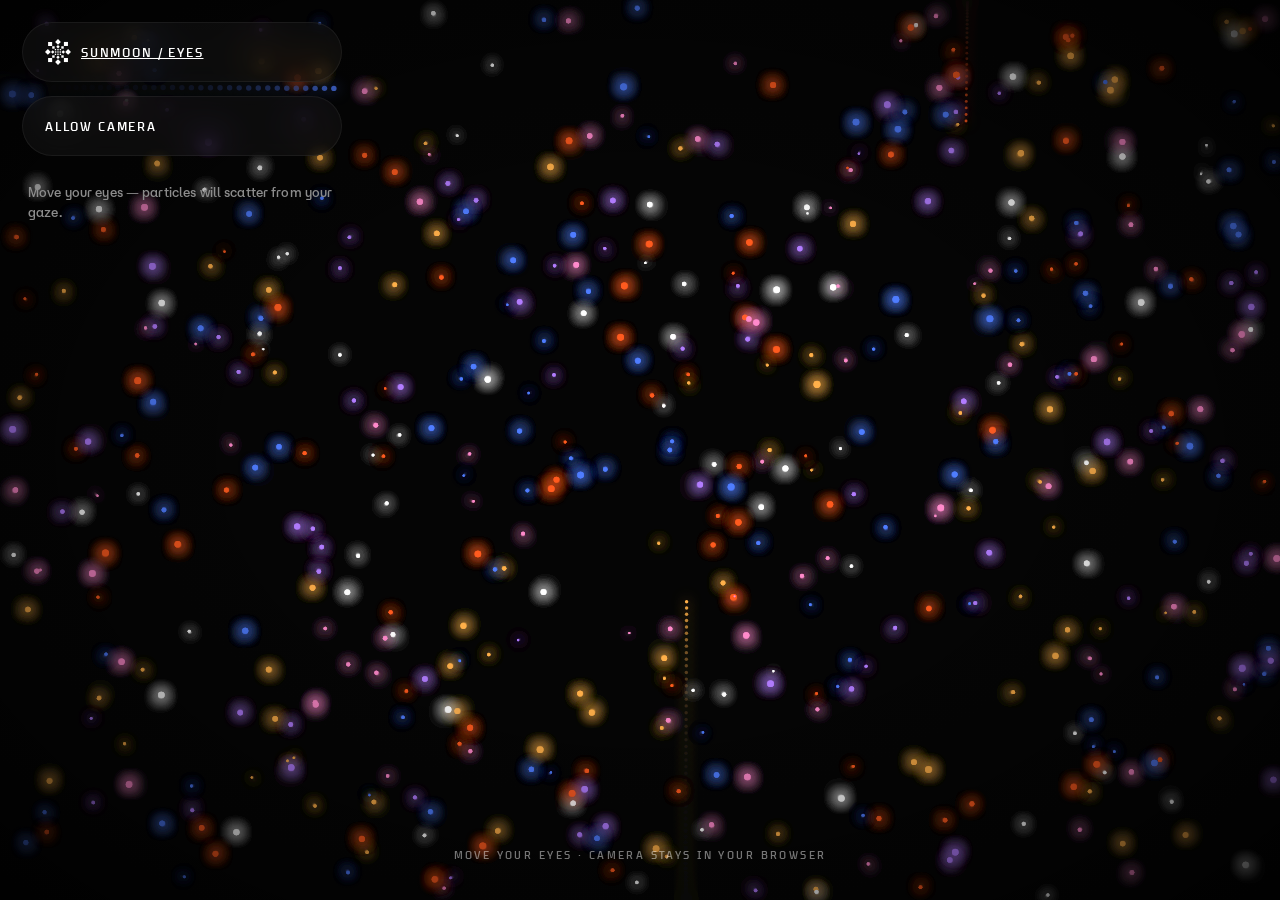
<file: eyes.html>
<!doctype html>
<html lang="en">
<head>
  <meta charset="utf-8">
  <meta name="viewport" content="width=device-width, initial-scale=1, viewport-fit=cover">
  <meta name="description" content="Sunmoon — Eye-driven particle field. Move your eyes; particles scatter.">
  <title>Sunmoon — Eye Particles</title>
  <link rel="icon" type="image/svg+xml" href="logo/icon.svg">

  <link rel="preload" href="fonts/At%20Aero%20TRIAL/AtAeroTRIAL-Medium.otf" as="font" type="font/otf" crossorigin>
  <link rel="preload" href="fonts/tt_octosquares/TT%20Octosquares%20Trial%20Condensed%20Medium.ttf" as="font" type="font/ttf" crossorigin>

  <style>
    @font-face {
      font-family: 'Aero';
      src: url('fonts/At%20Aero%20TRIAL/AtAeroTRIAL-Medium.otf') format('opentype');
      font-weight: 500; font-display: swap;
    }
    @font-face {
      font-family: 'OctoCnd';
      src: url('fonts/tt_octosquares/TT%20Octosquares%20Trial%20Condensed%20Medium.ttf') format('truetype');
      font-weight: 500; font-display: swap;
    }

    *, *::before, *::after { box-sizing: border-box; }
    html, body {
      margin: 0; padding: 0; height: 100%;
      background: #0a0a0b;
      color: #fff;
      font-family: 'Aero', system-ui, sans-serif;
      overflow: hidden;
      -webkit-font-smoothing: antialiased;
    }

    #stage {
      position: fixed; inset: 0;
      width: 100%; height: 100%;
      display: block;
      cursor: crosshair;
    }

    #cam {
      position: fixed;
      right: 22px; bottom: 22px;
      width: 180px; height: 135px;
      border-radius: 12px;
      object-fit: cover;
      transform: scaleX(-1);
      border: 1px solid rgba(255,255,255,.12);
      background: #000;
      opacity: 0;
      transition: opacity .4s ease;
      pointer-events: none;
      z-index: 5;
    }
    #cam.show { opacity: .85; }

    .ui {
      position: fixed;
      left: 22px; top: 22px;
      z-index: 10;
      display: flex; flex-direction: column; gap: 14px;
      max-width: 360px;
      pointer-events: none;
    }

    .pill {
      display: inline-flex; align-items: center; gap: 10px;
      height: 60px; padding: 0 22px;
      border-radius: 999px;
      background: rgba(20,20,20,.55);
      backdrop-filter: blur(18px) saturate(140%);
      -webkit-backdrop-filter: blur(18px) saturate(140%);
      border: 1px solid rgba(255,255,255,.06);
      font-family: 'OctoCnd', system-ui, sans-serif;
      font-size: 13px; font-weight: 500;
      letter-spacing: .14em; text-transform: uppercase;
      color: #fff;
      pointer-events: auto;
    }
    .pill img { width: 26px; height: 26px; }

    button.pill {
      cursor: pointer;
      transition: background .2s ease, transform .2s ease, color .2s ease;
    }
    button.pill:hover { background: #ff5b1f; transform: translateY(-1px); }
    button.pill:disabled { opacity: .55; cursor: default; transform: none; background: rgba(20,20,20,.55); }

    .status {
      pointer-events: none;
      font-family: 'Aero', system-ui, sans-serif;
      font-size: 13px;
      letter-spacing: .01em;
      color: #8c8c8c;
      padding: 0 6px;
      max-width: 320px;
      line-height: 1.5;
    }
    .status b { color: #ffb04a; font-weight: 500; }

    .hint {
      position: fixed;
      left: 50%; bottom: 26px;
      transform: translateX(-50%);
      font-family: 'OctoCnd', system-ui, sans-serif;
      font-size: 11px; font-weight: 500;
      letter-spacing: .22em; text-transform: uppercase;
      color: rgba(255,255,255,.45);
      z-index: 10;
      pointer-events: none;
      white-space: nowrap;
    }

    .vignette {
      position: fixed; inset: 0;
      pointer-events: none;
      z-index: 1;
      background:
        radial-gradient(ellipse at center, transparent 38%, rgba(0,0,0,.45) 78%, rgba(0,0,0,.85) 100%);
    }

    @media (max-width: 600px) {
      #cam { width: 120px; height: 90px; right: 14px; bottom: 14px; }
      .ui { left: 14px; top: 14px; max-width: calc(100% - 28px); }
      .pill { height: 52px; padding: 0 18px; font-size: 12px; }
    }
  </style>
</head>
<body>
  <canvas id="stage" aria-hidden="true"></canvas>
  <div class="vignette" aria-hidden="true"></div>

  <video id="cam" autoplay playsinline muted aria-hidden="true"></video>

  <div class="ui">
    <a href="index.html" class="pill" aria-label="Sunmoon home">
      <img src="logo/icon.svg" alt="">
      <span>SUNMOON / EYES</span>
    </a>
    <button id="start" class="pill" type="button">Allow camera</button>
    <p id="status" class="status">Move your eyes — particles will scatter from your gaze.</p>
  </div>

  <p class="hint">Move your eyes · Camera stays in your browser</p>

  <script type="module" src="js/eye-particles.js"></script>
</body>
</html>
</file>
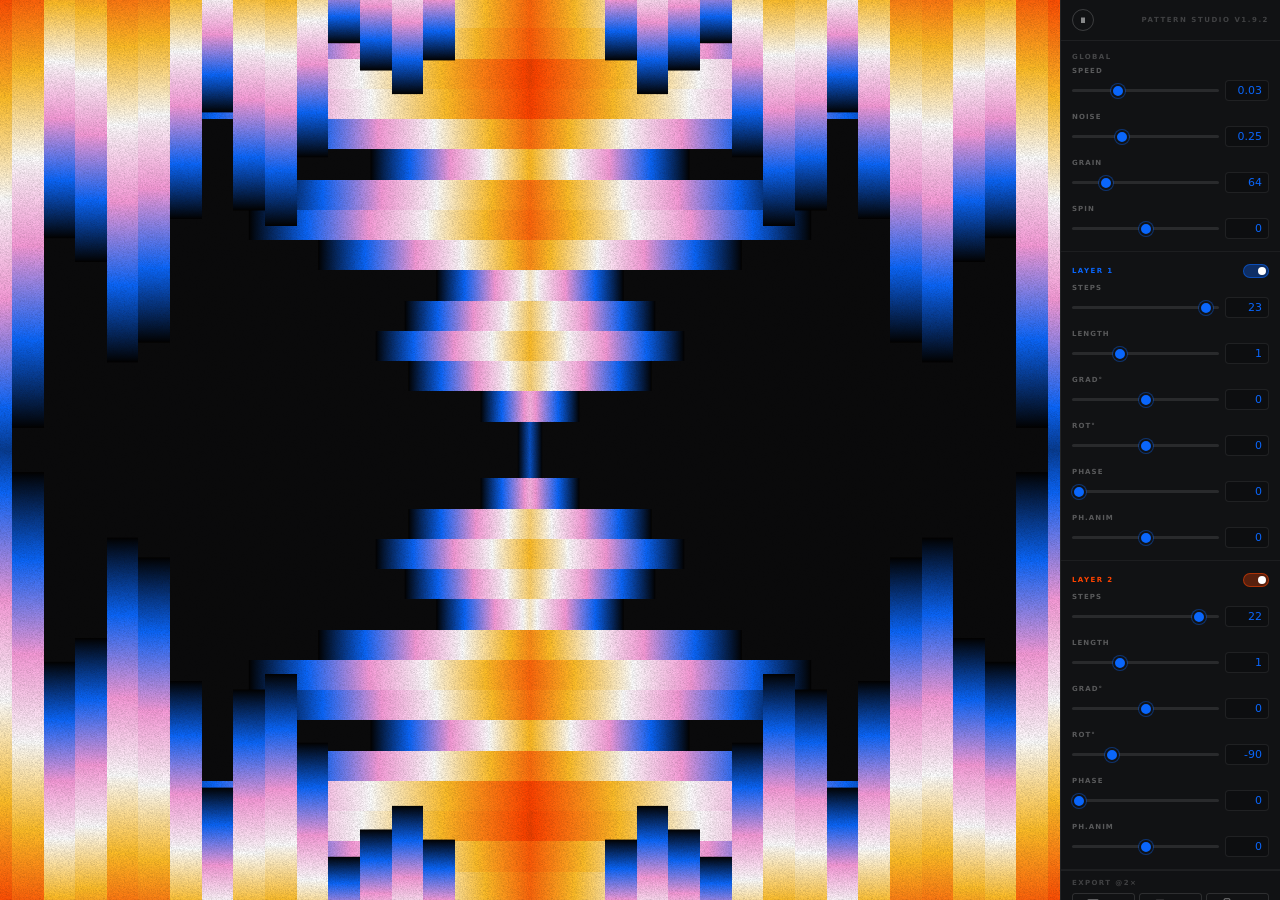
<file: studio/sunmoon_pattern_studio_v197.html>
<!DOCTYPE html>
<html lang="en">
<head>
<meta charset="UTF-8">
<meta name="viewport" content="width=device-width, initial-scale=1.0">
<title>Sunmoon Pattern Studio v1.9.2</title>
<style>
*{box-sizing:border-box;margin:0;padding:0}
html,body{height:100%;background:#0a0a0b;color:#fff;font-family:system-ui,sans-serif;overflow:hidden}
body{display:flex;flex-direction:row}

/* ── Canvas ── */
canvas{display:block;flex:1;height:100%;min-width:0}

/* ── Right panel ── */
#panel{
  width:220px;flex-shrink:0;height:100%;
  background:#111214;
  border-left:1px solid rgba(255,255,255,.07);
  display:flex;flex-direction:column;
  overflow-y:auto;overflow-x:hidden;
}
#panel::-webkit-scrollbar{width:3px}
#panel::-webkit-scrollbar-thumb{background:rgba(255,255,255,.1);border-radius:2px}

/* ── Panel top bar ── */
.ptop{
  display:flex;align-items:center;justify-content:space-between;
  padding:9px 11px;border-bottom:1px solid rgba(255,255,255,.06);
  flex-shrink:0;gap:6px;
}
.ptitle{font-size:7px;font-weight:700;letter-spacing:.22em;text-transform:uppercase;color:rgba(255,255,255,.2)}
.pp{background:transparent;border:1px solid rgba(255,255,255,.18);color:#fff;
    width:22px;height:22px;border-radius:50%;cursor:pointer;font-size:8px;flex-shrink:0}
.pp:hover{border-color:#fff}

/* ── Sections ── */
.sec{padding:12px 11px;border-bottom:1px solid rgba(255,255,255,.05)}
.sec-head{
  font-size:7px;font-weight:700;letter-spacing:.2em;text-transform:uppercase;
  color:rgba(255,255,255,.22);margin-bottom:6px;
  display:flex;align-items:center;justify-content:space-between;
}
.sec-head.l1c{color:#0A66FB}
.sec-head.l2c{color:#FF4400}

/* layer toggle inline */
.tog{
  position:relative;width:26px;height:14px;border-radius:7px;
  background:rgba(255,255,255,.08);border:1px solid rgba(255,255,255,.12);
  cursor:pointer;transition:.2s;flex-shrink:0;
}
.tog.on.t1{background:rgba(10,102,251,.35);border-color:rgba(10,102,251,.55)}
.tog.on.t2{background:rgba(255,68,0,.3);border-color:rgba(255,68,0,.5)}
.tog-t{position:absolute;left:2px;top:2px;width:8px;height:8px;
        border-radius:50%;background:rgba(255,255,255,.3);transition:.2s}
.tog.on .tog-t{left:14px;background:#fff}

/* ── Control row ── */
.cr{display:flex;flex-direction:column;gap:5px;margin-bottom:12px}
.cr:last-child{margin-bottom:0}
.cl{font-size:7px;font-weight:600;letter-spacing:.15em;text-transform:uppercase;
    color:rgba(255,255,255,.3)}
.cr-row{display:flex;align-items:center;gap:6px}

/* fluid range */
input[type=range]{
  flex:1;min-width:0;height:3px;
  -webkit-appearance:none;appearance:none;
  background:rgba(255,255,255,.1);border-radius:2px;outline:none;cursor:pointer;
}
input[type=range]::-webkit-slider-thumb{
  -webkit-appearance:none;width:14px;height:14px;border-radius:50%;
  background:#0A66FB;cursor:pointer;border:2px solid #111214;
  box-shadow:0 0 0 1px rgba(10,102,251,.4);
}
input[type=range]::-moz-range-thumb{
  width:12px;height:12px;border-radius:50%;background:#0A66FB;cursor:pointer;border:none;
}

/* number input */
input[type=number]{
  width:44px;background:#0d0e10;
  border:1px solid rgba(255,255,255,.08);border-radius:4px;
  color:#0A66FB;font-family:inherit;font-size:11px;font-weight:500;
  padding:3px 6px;text-align:right;outline:none;flex-shrink:0;
  -moz-appearance:textfield;
}
input[type=number]::-webkit-outer-spin-button,
input[type=number]::-webkit-inner-spin-button{-webkit-appearance:none}
input[type=number]:focus{border-color:rgba(10,102,251,.4);color:#fff}

/* ── Export group ── */
.exp{padding:8px 11px;margin-top:auto;border-top:1px solid rgba(255,255,255,.06);flex-shrink:0}
.exp-title{font-size:7px;font-weight:700;letter-spacing:.2em;text-transform:uppercase;
           color:rgba(255,255,255,.2);margin-bottom:6px}
.exp-row{display:flex;gap:4px;margin-bottom:4px}
.exp-row:last-child{margin-bottom:0}
.ebt{
  flex:1;background:transparent;border:1px solid rgba(255,255,255,.12);
  color:rgba(255,255,255,.45);font-size:7px;font-weight:600;letter-spacing:.1em;
  text-transform:uppercase;height:22px;border-radius:3px;cursor:pointer;transition:.15s;
  display:flex;align-items:center;justify-content:center;gap:3px;white-space:nowrap;
}
.ebt:hover{border-color:rgba(255,255,255,.4);color:#fff}
.ebt svg{flex-shrink:0}

/* ── Modal ── */
#modal{display:none;position:fixed;inset:0;background:rgba(0,0,0,.75);
       backdrop-filter:blur(4px);z-index:100;place-items:center}
#modal.open{display:grid}
.mbox{background:#18191c;border:1px solid rgba(255,255,255,.1);
      border-radius:6px;width:600px;max-width:90vw;display:flex;flex-direction:column;overflow:hidden}
.mhead{display:flex;align-items:center;justify-content:space-between;
       padding:11px 15px;border-bottom:1px solid rgba(255,255,255,.07)}
.mhead h3{font-size:10px;font-weight:600;letter-spacing:.1em;text-transform:uppercase;color:rgba(255,255,255,.6)}
.mclose{background:transparent;border:none;color:rgba(255,255,255,.4);font-size:16px;cursor:pointer;padding:0 4px;line-height:1}
.mclose:hover{color:#fff}
#embed-code{width:100%;height:200px;resize:none;background:#0f1012;border:none;
            color:rgba(255,255,255,.7);font-family:'Courier New',monospace;font-size:9px;
            padding:11px 14px;outline:none;line-height:1.5}
.mfoot{padding:9px 14px;border-top:1px solid rgba(255,255,255,.07);display:flex;gap:7px;justify-content:flex-end}
.mbtn{background:rgba(255,255,255,.07);border:1px solid rgba(255,255,255,.12);
      color:rgba(255,255,255,.6);font-size:8px;font-weight:600;letter-spacing:.1em;
      text-transform:uppercase;padding:5px 11px;border-radius:3px;cursor:pointer;transition:.15s}
.mbtn:hover{background:rgba(255,255,255,.12);color:#fff}
.mbtn.primary{background:#0A66FB;border-color:#0A66FB;color:#fff}
.mbtn.primary:hover{background:#1a76ff}
</style>
</head>
<body>

<canvas id="cv"></canvas>

<div id="panel">
  <!-- Top bar -->
  <div class="ptop">
    <button class="pp" id="pp">⏸</button>
    <span class="ptitle">Pattern Studio v1.9.2</span>
  </div>

  <!-- GLOBAL -->
  <div class="sec">
    <div class="sec-head">Global</div>
    <div class="cr"><span class="cl">Speed</span>
      <div class="cr-row"><input type="range" min="0.001" max="0.1" step="0.001" value="0.03" id="r-spd">
      <input type="number" min="0.001" max="0.1" step="0.001" value="0.03" id="n-spd"></div>
    </div>
    <div class="cr"><span class="cl">Noise</span>
      <div class="cr-row"><input type="range" min="0" max="0.8" step="0.02" value="0.25" id="r-q">
      <input type="number" min="0" max="0.8" step="0.02" value="0.25" id="n-q"></div>
    </div>
    <div class="cr"><span class="cl">Grain</span>
      <div class="cr-row"><input type="range" min="16" max="256" step="8" value="64" id="r-gr">
      <input type="number" min="16" max="256" step="8" value="64" id="n-gr"></div>
    </div>
    <div class="cr"><span class="cl">Spin</span>
      <div class="cr-row"><input type="range" min="-90" max="90" step="1" value="0" id="r-spin">
      <input type="number" min="-90" max="90" step="1" value="0" id="n-spin"></div>
    </div>
  </div>

  <!-- LAYER 1 -->
  <div class="sec">
    <div class="sec-head l1c">
      Layer 1
      <div class="tog on t1" id="tog-l1"><div class="tog-t"></div></div>
    </div>
    <div class="cr"><span class="cl">Steps</span>
      <div class="cr-row"><input type="range" min="3" max="24" step="1" value="23" id="r-n1">
      <input type="number" min="3" max="24" step="1" value="23" id="n-n1"></div>
    </div>
    <div class="cr"><span class="cl">Length</span>
      <div class="cr-row"><input type="range" min="0.1" max="3" step="0.05" value="1" id="r-l1len">
      <input type="number" min="0.1" max="3" step="0.05" value="1" id="n-l1len"></div>
    </div>
    <div class="cr"><span class="cl">Grad°</span>
      <div class="cr-row"><input type="range" min="-90" max="90" step="5" value="0" id="r-ga1">
      <input type="number" min="-90" max="90" step="5" value="0" id="n-ga1"></div>
    </div>
    <div class="cr"><span class="cl">Rot°</span>
      <div class="cr-row"><input type="range" min="-180" max="180" step="5" value="0" id="r-sa1">
      <input type="number" min="-180" max="180" step="5" value="0" id="n-sa1"></div>
    </div>
    <div class="cr"><span class="cl">Phase</span>
      <div class="cr-row"><input type="range" min="0" max="20" step="0.5" value="0" id="r-l1ph">
      <input type="number" min="0" max="20" step="0.5" value="0" id="n-l1ph"></div>
    </div>
    <div class="cr"><span class="cl">Ph.Anim</span>
      <div class="cr-row"><input type="range" min="-10" max="10" step="0.1" value="0" id="r-l1phSpd">
      <input type="number" min="-10" max="10" step="0.1" value="0" id="n-l1phSpd"></div>
    </div>
  </div>

  <!-- LAYER 2 -->
  <div class="sec">
    <div class="sec-head l2c">
      Layer 2
      <div class="tog on t2" id="tog-l2"><div class="tog-t"></div></div>
    </div>
    <div class="cr"><span class="cl">Steps</span>
      <div class="cr-row"><input type="range" min="3" max="24" step="1" value="22" id="r-n2">
      <input type="number" min="3" max="24" step="1" value="22" id="n-n2"></div>
    </div>
    <div class="cr"><span class="cl">Length</span>
      <div class="cr-row"><input type="range" min="0.1" max="3" step="0.05" value="1" id="r-l2len">
      <input type="number" min="0.1" max="3" step="0.05" value="1" id="n-l2len"></div>
    </div>
    <div class="cr"><span class="cl">Grad°</span>
      <div class="cr-row"><input type="range" min="-90" max="90" step="5" value="0" id="r-ga2">
      <input type="number" min="-90" max="90" step="5" value="0" id="n-ga2"></div>
    </div>
    <div class="cr"><span class="cl">Rot°</span>
      <div class="cr-row"><input type="range" min="-180" max="180" step="5" value="-90" id="r-sa2">
      <input type="number" min="-180" max="180" step="5" value="-90" id="n-sa2"></div>
    </div>
    <div class="cr"><span class="cl">Phase</span>
      <div class="cr-row"><input type="range" min="0" max="20" step="0.5" value="0" id="r-l2ph">
      <input type="number" min="0" max="20" step="0.5" value="0" id="n-l2ph"></div>
    </div>
    <div class="cr"><span class="cl">Ph.Anim</span>
      <div class="cr-row"><input type="range" min="-10" max="10" step="0.1" value="0" id="r-l2phSpd">
      <input type="number" min="-10" max="10" step="0.1" value="0" id="n-l2phSpd"></div>
    </div>
  </div>

  <!-- EXPORT (pinned bottom) -->
  <div class="exp">
    <div class="exp-title">Export @2×</div>
    <div class="exp-row">
      <button class="ebt" data-w="1920" data-h="1080" title="3840×2160">
        <svg width="12" height="12" viewBox="0 0 14 14" fill="none" stroke="currentColor" stroke-width="1.2" stroke-linecap="round" stroke-linejoin="round">
          <rect x="1" y="2" width="12" height="8" rx="1"/><path d="M4 10v2M10 10v2M3 12h8"/>
        </svg>1920
      </button>
      <button class="ebt" data-w="1440" data-h="900" title="2880×1800">
        <svg width="12" height="12" viewBox="0 0 14 14" fill="none" stroke="currentColor" stroke-width="1.2" stroke-linecap="round" stroke-linejoin="round">
          <rect x="2" y="2.5" width="10" height="7" rx="1"/><path d="M1 9.5h12"/>
        </svg>1440
      </button>
      <button class="ebt" data-w="1080" data-h="1920" title="2160×3840">
        <svg width="12" height="12" viewBox="0 0 14 14" fill="none" stroke="currentColor" stroke-width="1.2" stroke-linecap="round" stroke-linejoin="round">
          <rect x="3.5" y="1" width="7" height="12" rx="1.5"/><circle cx="7" cy="11" r="0.6" fill="currentColor" stroke="none"/>
        </svg>1080
      </button>
    </div>
    <div class="exp-row">
      <button class="ebt" id="btn-l1a">L1 ↓α</button>
      <button class="ebt" id="btn-l2a">L2 ↓α</button>
      <button class="ebt" id="btn-embed">⊞ Embed</button>
    </div>
  </div>
</div>

<!-- EMBED MODAL -->
<div id="modal">
  <div class="mbox">
    <div class="mhead">
      <h3>Embed code</h3>
      <button class="mclose" id="modal-close">×</button>
    </div>
    <textarea id="embed-code" readonly spellcheck="false"></textarea>
    <div class="mfoot">
      <button class="mbtn" id="modal-close2">Close</button>
      <button class="mbtn primary" id="btn-copy">Copy to clipboard</button>
    </div>
  </div>
</div>

<script>
(function(){
const STOPS=[[0,'#020100'],[.16,'#0A66FB'],[.33,'#F89BD9'],[.49,'#FFFFFF'],[.65,'#FFBE27'],[.82,'#FF4400'],[1,'#020100']];
const cv=document.getElementById('cv');
const cx=cv.getContext('2d');
let W=0,H=0;
const oA={c:null,x:null,w:0,h:0};
const oB={c:null,x:null,w:0,h:0};
const oT={c:null,x:null,d:0};

const NC=(()=>{
  const c=document.createElement('canvas');c.width=c.height=512;
  const nx=c.getContext('2d'),id=nx.createImageData(512,512),d=id.data;
  for(let i=0;i<d.length;i+=4){d[i]=d[i+1]=d[i+2]=0;d[i+3]=Math.random()<.6?Math.floor(Math.random()*200):0;}
  nx.putImageData(id,0,0);return c;
})();

const S={
  play:true,speed:.03,noise:.25,grain:64,spin:0,rotAngle:0,
  n1:23,ga1:0,sa1:0,l1speed:1,l1phase:0,l1phSpd:0,l1phAcc:0,l1mix:1,l1len:1,
  n2:22,ga2:0,sa2:-90,l2speed:1,l2phase:0,l2phSpd:0,l2phAcc:0,l2mix:1,l2len:1,
  time:0,last:null
};

function resize(){
  const pr=window.devicePixelRatio||1,r=cv.getBoundingClientRect();
  const w=Math.floor(r.width),h=Math.floor(r.height);
  if(!w||!h)return;
  cv.width=w*pr;cv.height=h*pr;
  cx.setTransform(pr,0,0,pr,0,0);
  W=w;H=h;oA.w=oA.h=oB.w=oB.h=oT.d=0;
}
window.addEventListener('resize',resize);resize();

function makeGrad(g,x,y,w,h,deg){
  const r=deg*Math.PI/180,cx2=x+w/2,cy2=y+h/2;
  const L=Math.abs(Math.cos(r))*w/2+Math.abs(Math.sin(r))*h/2;
  const gd=g.createLinearGradient(cx2-Math.cos(r)*L,cy2-Math.sin(r)*L,cx2+Math.cos(r)*L,cy2+Math.sin(r)*L);
  STOPS.forEach(([p,c])=>gd.addColorStop(p,c));return gd;
}
function ensOff(ref,qW,qH){
  if(ref.w===qW&&ref.h===qH)return;
  ref.c=document.createElement('canvas');ref.c.width=qW;ref.c.height=qH;
  ref.x=ref.c.getContext('2d');ref.w=qW;ref.h=qH;
}
function ensTemp(D,ref){
  if(ref){if(ref.d===D)return;ref.c=document.createElement('canvas');ref.c.width=ref.c.height=D;ref.x=ref.c.getContext('2d');ref.d=D;return;}
  if(oT.d===D)return;
  oT.c=document.createElement('canvas');oT.c.width=oT.c.height=D;oT.x=oT.c.getContext('2d');oT.d=D;
}

function drawStrips(ctx,w,h,t,spd,N,gAng,len){
  len=len||1;
  for(let i=0;i<N;i++){
    const sy=Math.round(i*h/N),sh=Math.round((i+1)*h/N)-sy;
    const base=w*(N-i)/N;
    const pulse=.5+.5*Math.abs(Math.sin(t*spd+i*.71));
    const sw=Math.max(2,base*pulse*len)+1;
    const sx=Math.max(0,w-sw);
    const swa=w-sx;
    ctx.fillStyle=makeGrad(ctx,sx,sy,swa,sh,gAng);
    ctx.fillRect(sx,sy,swa,sh);
  }
}
function drawRotated(ctx,qW,qH,t,spd,N,gAng,sAng,len,tRef){
  const D=Math.ceil(Math.hypot(qW,qH));if(!D)return;
  const tr=tRef||oT;
  ensTemp(D,tRef?tRef:null);
  if(!tRef)ensTemp(D);
  const tc=tr.c,tx=tr.x;
  if(!tc||tc.width!==D){
    tr.c=document.createElement('canvas');tr.c.width=tr.c.height=D;
    tr.x=tr.c.getContext('2d');tr.d=D;
  }
  tr.x.clearRect(0,0,D,D);
  drawStrips(tr.x,D,D,t,spd,N,gAng,len);
  ctx.save();ctx.translate(qW*.5,qH*.5);ctx.rotate(sAng*Math.PI/180);
  ctx.drawImage(tr.c,-D*.5,-D*.5);ctx.restore();
}
function mirror4(src,dst,dW,dH){
  dst.drawImage(src,0,0);
  dst.save();dst.translate(dW,0);dst.scale(-1,1);dst.drawImage(src,0,0);dst.restore();
  dst.save();dst.translate(0,dH);dst.scale(1,-1);dst.drawImage(src,0,0);dst.restore();
  dst.save();dst.translate(dW,dH);dst.scale(-1,-1);dst.drawImage(src,0,0);dst.restore();
}
function applyNoiseCtx(ctx,RW,RH){
  if(S.noise<=0)return;const g=S.grain;
  ctx.save();ctx.globalCompositeOperation='multiply';ctx.globalAlpha=S.noise;
  for(let x=0;x<=RW;x+=g)for(let y=0;y<=RH;y+=g)ctx.drawImage(NC,x,y,g,g);
  ctx.restore();
}

function renderLayers(){
  const qW=Math.ceil(W/2),qH=Math.ceil(H/2);if(!qW||!qH)return;
  ensOff(oA,qW,qH);ensOff(oB,qW,qH);
  oA.x.clearRect(0,0,qW,qH);oB.x.clearRect(0,0,qW,qH);
  const a1=S.sa1+S.rotAngle*(180/Math.PI);
  const a2=S.sa2-S.rotAngle*(180/Math.PI);
  if(S.l1mix>0)drawRotated(oA.x,qW,qH,S.time*S.l1speed+(S.l1phase+S.l1phAcc),S.speed,S.n1,S.ga1,a1,S.l1len);
  if(S.l2mix>0)drawRotated(oB.x,qW,qH,S.time*S.l2speed+(S.l2phase+S.l2phAcc),S.speed,S.n2,S.ga2,a2,S.l2len);
}
function composite(){
  const qW=Math.ceil(W/2),qH=Math.ceil(H/2);if(!qW||!qH)return;
  if(S.l1mix>0){cx.save();cx.globalAlpha=S.l1mix;mirror4(oA.c,cx,W,H);cx.restore();}
  if(S.l2mix>0){cx.save();cx.globalAlpha=S.l2mix;mirror4(oB.c,cx,W,H);cx.restore();}
}
function frame(ts){
  if(!W||!H){resize();requestAnimationFrame(frame);return;}
  if(S.play&&S.last!==null){
    const dt=(ts-S.last)*.001;
    S.time+=dt;
    S.rotAngle+=S.spin*Math.PI/180*dt;
    S.l1phAcc+=S.l1phSpd*dt;
    S.l2phAcc+=S.l2phSpd*dt;
  }
  S.last=ts;
  cx.fillStyle='#0a0a0b';cx.fillRect(0,0,W,H);
  renderLayers();composite();applyNoiseCtx(cx,W,H);
  requestAnimationFrame(frame);
}

/* ── EXPORT ── */
function dlCanvas(c,name){
  c.toBlob(b=>{const u=URL.createObjectURL(b),a=document.createElement('a');
    a.href=u;a.download=name;a.click();URL.revokeObjectURL(u);},'image/png');
}
function renderToSize(RW,RH){
  const qW=Math.ceil(RW/2),qH=Math.ceil(RH/2);
  const tA={c:null,x:null,w:qW,h:qH,d:0};
  const tB={c:null,x:null,w:qW,h:qH,d:0};
  const tT={c:null,x:null,d:0};
  tA.c=document.createElement('canvas');tA.c.width=qW;tA.c.height=qH;tA.x=tA.c.getContext('2d');
  tB.c=document.createElement('canvas');tB.c.width=qW;tB.c.height=qH;tB.x=tB.c.getContext('2d');
  const a1=S.sa1+S.rotAngle*(180/Math.PI),a2=S.sa2-S.rotAngle*(180/Math.PI);
  if(S.l1mix>0)drawRotated(tA.x,qW,qH,S.time*S.l1speed+(S.l1phase+S.l1phAcc),S.speed,S.n1,S.ga1,a1,S.l1len,tT);
  if(S.l2mix>0)drawRotated(tB.x,qW,qH,S.time*S.l2speed+(S.l2phase+S.l2phAcc),S.speed,S.n2,S.ga2,a2,S.l2len,tT);
  const out=document.createElement('canvas');out.width=RW;out.height=RH;
  const ox=out.getContext('2d');
  ox.fillStyle='#0a0a0b';ox.fillRect(0,0,RW,RH);
  if(S.l1mix>0){ox.save();ox.globalAlpha=S.l1mix;mirror4(tA.c,ox,RW,RH);ox.restore();}
  if(S.l2mix>0){ox.save();ox.globalAlpha=S.l2mix;mirror4(tB.c,ox,RW,RH);ox.restore();}
  applyNoiseCtx(ox,RW,RH);
  return out;
}
document.querySelectorAll('.ebt[data-w]').forEach(btn=>{
  btn.onclick=()=>{
    const Wb=parseInt(btn.dataset.w),Hb=parseInt(btn.dataset.h);
    dlCanvas(renderToSize(Wb*2,Hb*2),`sunmoon-${Wb}x${Hb}@2x-${Date.now()}.png`);
  };
});

function exportLayerAlpha(ref,isL1,name){
  if(!ref.c)return;
  const RW=W*2,RH=H*2,qW=Math.ceil(RW/2),qH=Math.ceil(RH/2);
  const tT={c:null,x:null,d:0};
  const tL={c:document.createElement('canvas'),x:null};
  tL.c.width=qW;tL.c.height=qH;tL.x=tL.c.getContext('2d');
  const t_=isL1?S.time*S.l1speed+(S.l1phase+S.l1phAcc):S.time*S.l2speed+(S.l2phase+S.l2phAcc);
  const N_=isL1?S.n1:S.n2,gA=isL1?S.ga1:S.ga2,len=isL1?S.l1len:S.l2len;
  const sA=isL1?(S.sa1+S.rotAngle*(180/Math.PI)):(S.sa2-S.rotAngle*(180/Math.PI));
  drawRotated(tL.x,qW,qH,t_,S.speed,N_,gA,sA,len,tT);
  const fc=document.createElement('canvas');fc.width=RW;fc.height=RH;
  mirror4(tL.c,fc.getContext('2d'),RW,RH);
  dlCanvas(fc,name);
}
document.getElementById('btn-l1a').onclick=()=>exportLayerAlpha(oA,true,`sunmoon-L1-alpha@2x-${Date.now()}.png`);
document.getElementById('btn-l2a').onclick=()=>exportLayerAlpha(oB,false,`sunmoon-L2-alpha@2x-${Date.now()}.png`);

/* ── EMBED ── */
function generateEmbed(){
  const cfg=`{speed:${S.speed},n1:${S.n1},ga1:${S.ga1},sa1:${S.sa1},l1speed:${S.l1speed},l1phase:${S.l1phase},l1phSpd:${S.l1phSpd},l1len:${S.l1len},n2:${S.n2},ga2:${S.ga2},sa2:${S.sa2},l2speed:${S.l2speed},l2phase:${S.l2phase},l2phSpd:${S.l2phSpd},l2len:${S.l2len},noise:${S.noise},grain:${S.grain},spin:${S.spin}}`;
  return `<!-- Sunmoon Pattern v1.9.2 -->\n<canvas id="sm-cv" style="width:100%;height:100%;display:block"></canvas>\n<script>\n(function(){var ST=[[0,'#020100'],[.16,'#0A66FB'],[.33,'#F89BD9'],[.49,'#FFFFFF'],[.65,'#FFBE27'],[.82,'#FF4400'],[1,'#020100']];var cv=document.getElementById('sm-cv'),cx=cv.getContext('2d'),C=${cfg};var W=0,H=0,t=0,ra=0,p1=0,p2=0,last=null;var oA={c:null,x:null,w:0,h:0},oB={c:null,x:null,w:0,h:0},oT={c:null,d:0};var NC=(function(){var c=document.createElement('canvas');c.width=c.height=512;var nx=c.getContext('2d'),id=nx.createImageData(512,512),d=id.data;for(var i=0;i<d.length;i+=4){d[i]=d[i+1]=d[i+2]=0;d[i+3]=Math.random()<.6?Math.floor(Math.random()*200):0;}nx.putImageData(id,0,0);return c;})();function rsz(){var pr=window.devicePixelRatio||1,r=cv.getBoundingClientRect(),w=Math.floor(r.width),h=Math.floor(r.height);if(!w||!h)return;cv.width=w*pr;cv.height=h*pr;cx.setTransform(pr,0,0,pr,0,0);W=w;H=h;oA.w=oA.h=oB.w=oB.h=oT.d=0;}window.addEventListener('resize',rsz);rsz();function mg(g,x,y,w,h,deg){var r=deg*Math.PI/180,cx2=x+w/2,cy2=y+h/2,L=Math.abs(Math.cos(r))*w/2+Math.abs(Math.sin(r))*h/2,gd=g.createLinearGradient(cx2-Math.cos(r)*L,cy2-Math.sin(r)*L,cx2+Math.cos(r)*L,cy2+Math.sin(r)*L);ST.forEach(function(s){gd.addColorStop(s[0],s[1]);});return gd;}function en(ref,qW,qH){if(ref.w===qW&&ref.h===qH)return;ref.c=document.createElement('canvas');ref.c.width=qW;ref.c.height=qH;ref.x=ref.c.getContext('2d');ref.w=qW;ref.h=qH;}function dS(ctx,w,h,ti,N,gA,len){for(var i=0;i<N;i++){var sy=Math.round(i*h/N),sh=Math.round((i+1)*h/N)-sy,base=w*(N-i)/N,pulse=.5+.5*Math.abs(Math.sin(ti*C.speed+i*.71)),sw=Math.max(2,base*pulse*len)+1,sx=Math.max(0,w-sw),swa=w-sx;ctx.fillStyle=mg(ctx,sx,sy,swa,sh,gA);ctx.fillRect(sx,sy,swa,sh);}}function dR(ctx,qW,qH,ti,N,gA,sA,len){var D=Math.ceil(Math.hypot(qW,qH));if(!D)return;if(oT.d!==D){oT.c=document.createElement('canvas');oT.c.width=oT.c.height=D;oT.x=oT.c.getContext('2d');oT.d=D;}oT.x.clearRect(0,0,D,D);dS(oT.x,D,D,ti,N,gA,len);ctx.save();ctx.translate(qW*.5,qH*.5);ctx.rotate(sA*Math.PI/180);ctx.drawImage(oT.c,-D*.5,-D*.5);ctx.restore();}function m4(src,dc,dW,dH){dc.drawImage(src,0,0);dc.save();dc.translate(dW,0);dc.scale(-1,1);dc.drawImage(src,0,0);dc.restore();dc.save();dc.translate(0,dH);dc.scale(1,-1);dc.drawImage(src,0,0);dc.restore();dc.save();dc.translate(dW,dH);dc.scale(-1,-1);dc.drawImage(src,0,0);dc.restore();}function frame(ts){if(!W||!H){rsz();requestAnimationFrame(frame);return;}if(last!==null){var dt=(ts-last)*.001;t+=dt;ra+=C.spin*Math.PI/180*dt;p1+=C.l1phSpd*dt;p2+=C.l2phSpd*dt;}last=ts;cx.fillStyle='#0a0a0b';cx.fillRect(0,0,W,H);var qW=Math.ceil(W/2),qH=Math.ceil(H/2);if(!qW||!qH){requestAnimationFrame(frame);return;}en(oA,qW,qH);en(oB,qW,qH);oA.x.clearRect(0,0,qW,qH);oB.x.clearRect(0,0,qW,qH);dR(oA.x,qW,qH,t*C.l1speed+(C.l1phase+p1),C.n1,C.ga1,C.sa1+ra*(180/Math.PI),C.l1len);dR(oB.x,qW,qH,t*C.l2speed+(C.l2phase+p2),C.n2,C.ga2,C.sa2-ra*(180/Math.PI),C.l2len);m4(oA.c,cx,W,H);m4(oB.c,cx,W,H);if(C.noise>0){var g=C.grain;cx.save();cx.globalCompositeOperation='multiply';cx.globalAlpha=C.noise;for(var x=0;x<=W;x+=g)for(var y=0;y<=H;y+=g)cx.drawImage(NC,x,y,g,g);cx.restore();}requestAnimationFrame(frame);}requestAnimationFrame(frame);})();\n<\/script>`;
}
const modal=document.getElementById('modal'),embedTA=document.getElementById('embed-code');
document.getElementById('btn-embed').onclick=()=>{embedTA.value=generateEmbed();modal.classList.add('open');};
document.getElementById('modal-close').onclick=()=>modal.classList.remove('open');
document.getElementById('modal-close2').onclick=()=>modal.classList.remove('open');
modal.onclick=e=>{if(e.target===modal)modal.classList.remove('open');};
document.getElementById('btn-copy').onclick=()=>{
  navigator.clipboard.writeText(embedTA.value).then(()=>{
    const b=document.getElementById('btn-copy');b.textContent='Copied!';
    setTimeout(()=>b.textContent='Copy to clipboard',1800);
  });
};

/* ── TOGGLES ── */
function bindTog(id,key){
  document.getElementById(id).onclick=()=>{
    const el=document.getElementById(id),on=!el.classList.contains('on');
    el.classList.toggle('on',on);S[key]=on?1:0;
  };
}
bindTog('tog-l1','l1mix');
bindTog('tog-l2','l2mix');

/* ── SLIDERS + NUMBERS ── */
document.getElementById('pp').onclick=()=>{
  S.play=!S.play;document.getElementById('pp').textContent=S.play?'⏸':'▶';
  if(S.play)S.last=null;
};
const PARAMS=[
  ['r-spd','n-spd','speed',2],
  ['r-q',  'n-q',  'noise',2],
  ['r-gr', 'n-gr', 'grain',0],
  ['r-spin','n-spin','spin',0,v=>{if(v===0)S.rotAngle=0;}],
  ['r-n1', 'n-n1', 'n1',  0],
  ['r-l1len','n-l1len','l1len',2],
  ['r-ga1','n-ga1','ga1', 0],
  ['r-sa1','n-sa1','sa1', 0],
  ['r-l1ph','n-l1ph','l1phase',1],
  ['r-l1phSpd','n-l1phSpd','l1phSpd',1],
  ['r-n2', 'n-n2', 'n2',  0],
  ['r-l2len','n-l2len','l2len',2],
  ['r-ga2','n-ga2','ga2', 0],
  ['r-sa2','n-sa2','sa2', 0],
  ['r-l2ph','n-l2ph','l2phase',1],
  ['r-l2phSpd','n-l2phSpd','l2phSpd',1],
];
PARAMS.forEach(([rid,nid,key,dec,cb])=>{
  const rEl=document.getElementById(rid),nEl=document.getElementById(nid);
  function set(raw){
    const mn=parseFloat(rEl.min),mx=parseFloat(rEl.max);
    const v=Math.min(mx,Math.max(mn,dec===0?Math.round(parseFloat(raw)):parseFloat(parseFloat(raw).toFixed(dec))));
    S[key]=v;rEl.value=v;nEl.value=v.toFixed(dec);if(cb)cb(v);
  }
  rEl.oninput=()=>set(rEl.value);
  nEl.onchange=()=>set(nEl.value);
  nEl.oninput=()=>set(nEl.value);
});

requestAnimationFrame(frame);
})();
</script>
</body>
</html>
</file>
